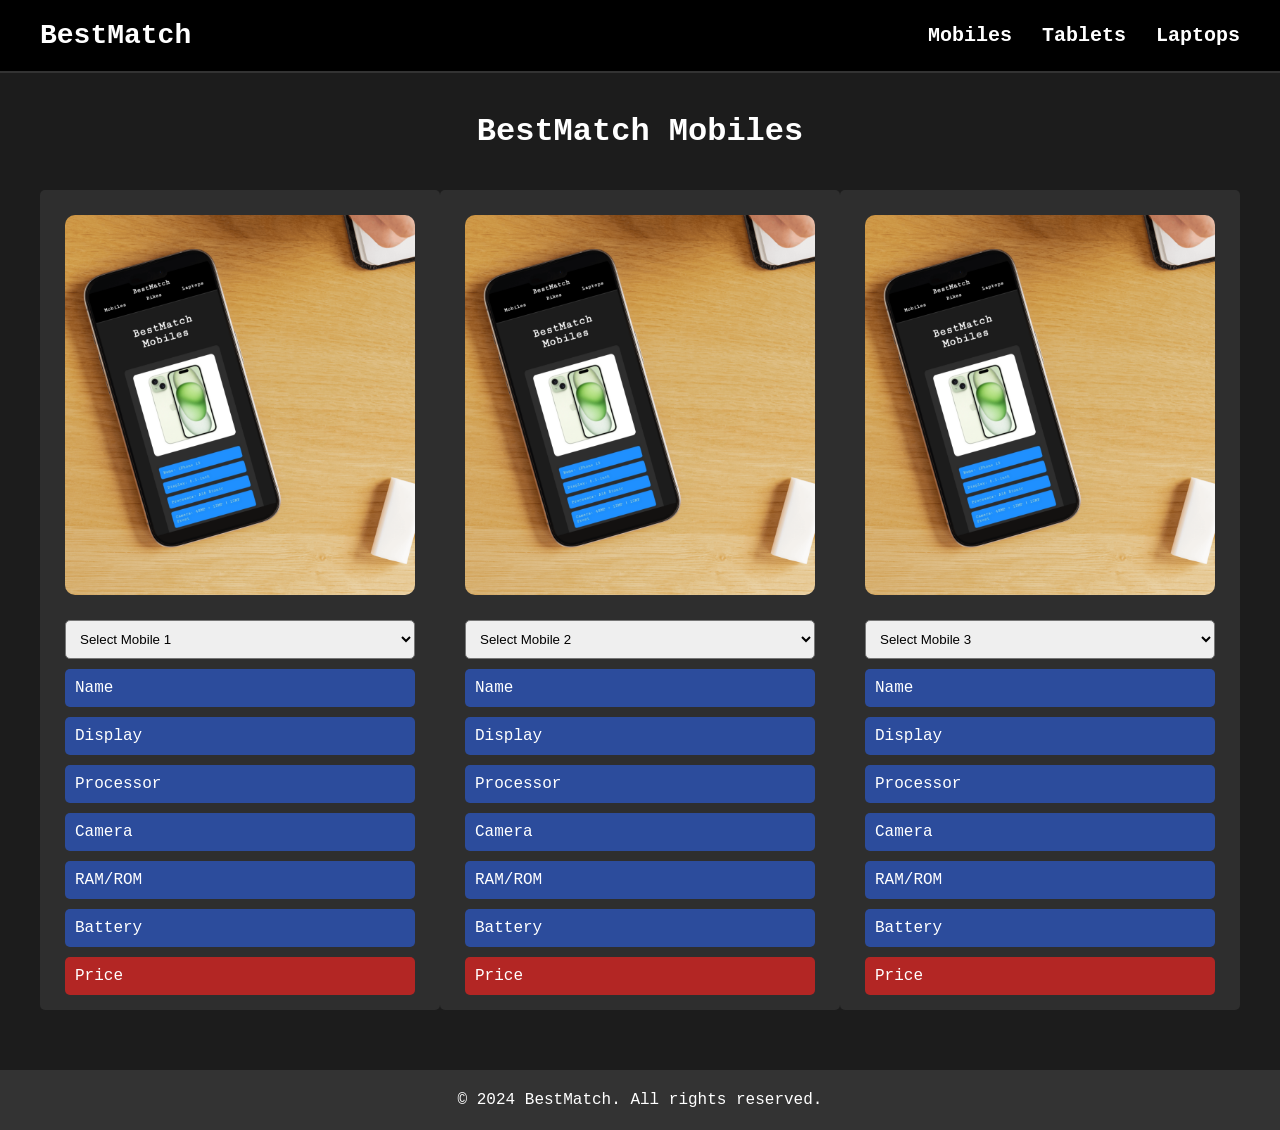
<file: index.html>
<!DOCTYPE html>
<html lang="en">
<head>
    <meta charset="UTF-8">
    <meta name="viewport" content="width=device-width, initial-scale=1.0">
    <meta name="google-adsense-account" content="ca-pub-6062130600283371">
    <title>BestMatch</title>
    <link rel="stylesheet" href="index.css">
    <link rel="apple-touch-icon" sizes="180x180" href="/apple-touch-icon.png">
    <link rel="icon" type="image/png" sizes="32x32" href="/favicon-32x32.png">
    <link rel="icon" type="image/png" sizes="16x16" href="/favicon-16x16.png">
    <link rel="manifest" href="/site.webmanifest">
    <script async src="https://pagead2.googlesyndication.com/pagead/js/adsbygoogle.js?client=ca-pub-6062130600283371"
     crossorigin="anonymous"></script>
</head>
<body>
    <header>
        <h1>BestMatch</h1>
        <nav>
            <ul>
                <li><a href="index.html">Mobiles</a></li>
                <li><a href="tablet.html">Tablets</a></li>
                <li><a href="laptop.html">Laptops</a></li>
            </ul>
        </nav>
    </header>

    <main>
        <div class="comparison-container">
            <h2>BestMatch Mobiles</h2>
            <div class="product-comparison">
                <!-- Product 1 -->
                <div class="product-card">
                    <img src="/images/img2.png" alt="Phone 1">
                    <div class="specs">
                        <select class="mobile-selector" id="mobile1" onchange="updateComparison()">
                            <option value="">Select Mobile 1</option>
                            <option value="iphone16">iPhone 16</option>
                            <option value="samsungs24">Samsung S24 Ultra</option>
                            <option value="oneplusnord4">Oneplus Nord 4</option>
                            <option value="iphone15promax">iPhone 15 Pro Max</option>
                            <option value="iphone15plus">iPhone 15 Plus</option>
                            <option value="iphone15">iPhone 15</option>
                            <option value="vivov40e">Vivo V40e</option>
                            <option value="googlepixel8">Google Pixel 8</option>
                            <option value="samsungzflip5">Samsung Z Flip 5</option>
                            <option value="iphone16promax">iPhone 16 Pro Max</option>
                            <option value="iphone16pro">iPhone 16 Pro</option>
                            <option value="oneplus12">Oneplus 12</option>
                        </select>
                        <div class="spec-item blue">Name</div>
                        <div class="spec-item blue">Display</div>
                        <div class="spec-item blue">Processor</div>
                        <div class="spec-item blue">Camera</div>
                        <div class="spec-item blue">RAM/ROM</div>
                        <div class="spec-item blue">Battery</div>
                        <div class="spec-item red">Price</div>
                    </div>
                </div>
                <!-- Product 2 -->
                <div class="product-card">
                    <img src="/images/img2.png" alt="Phone 2">
                    <div class="specs">
                        <select class="mobile-selector" id="mobile2" onchange="updateComparison()">
                            <option value="">Select Mobile 2</option>
                            <option value="iphone16">iPhone 16</option>
                            <option value="samsungs24">Samsung S24 Ultra</option>
                            <option value="oneplusnord4">Oneplus Nord 4</option>
                            <option value="iphone15promax">iPhone 15 Pro Max</option>
                            <option value="iphone15plus">iPhone 15 Plus</option>
                            <option value="iphone15">iPhone 15</option>
                            <option value="vivov40e">Vivo V40e</option>
                            <option value="googlepixel8">Google Pixel 8</option>
                            <option value="samsungzflip5">Samsung Z Flip 5</option>
                            <option value="iphone16promax">iPhone 16 Pro Max</option>
                            <option value="iphone16pro">iPhone 16 Pro</option>
                            <option value="oneplus12">Oneplus 12</option>
                        </select>
                        <div class="spec-item blue">Name</div>
                        <div class="spec-item blue">Display</div>
                        <div class="spec-item blue">Processor</div>
                        <div class="spec-item blue">Camera</div>
                        <div class="spec-item blue">RAM/ROM</div>
                        <div class="spec-item blue">Battery</div>
                        <div class="spec-item red">Price</div>
                    </div>
                </div>
                <!-- Product 3 -->
                <div class="product-card">
                    <img src="/images/img2.png" alt="Phone 3">
                    <div class="specs">
                        <select class="mobile-selector" id="mobile3" onchange="updateComparison()">
                            <option value="">Select Mobile 3</option>
                            <option value="iphone16">iPhone 16</option>
                            <option value="samsungs24">Samsung S24 Ultra</option>
                            <option value="oneplusnord4">Oneplus Nord 4</option>
                            <option value="iphone15promax">iPhone 15 Pro Max</option>
                            <option value="iphone15plus">iPhone 15 Plus</option>
                            <option value="iphone15">iPhone 15</option>
                            <option value="vivov40e">Vivo V40e</option>
                            <option value="googlepixel8">Google Pixel 8</option>
                            <option value="samsungzflip5">Samsung Z Flip 5</option>
                            <option value="iphone16promax">iPhone 16 Pro Max</option>
                            <option value="iphone16pro">iPhone 16 Pro</option>
                            <option value="oneplus12">Oneplus 12</option>
                        </select>
                        <div class="spec-item blue">Name</div>
                        <div class="spec-item blue">Display</div>
                        <div class="spec-item blue">Processor</div>
                        <div class="spec-item blue">Camera</div>
                        <div class="spec-item blue">RAM/ROM</div>
                        <div class="spec-item blue">Battery</div>
                        <div class="spec-item red">Price</div>
                    </div>
                </div>
            </div>
        </div>
    </main>
    <footer>
        <div class="container">
            <p>&copy; 2024 BestMatch. All rights reserved.</p>
        </div>
    </footer>

    <script src="index.js"></script>
</body>
</html>
</file>
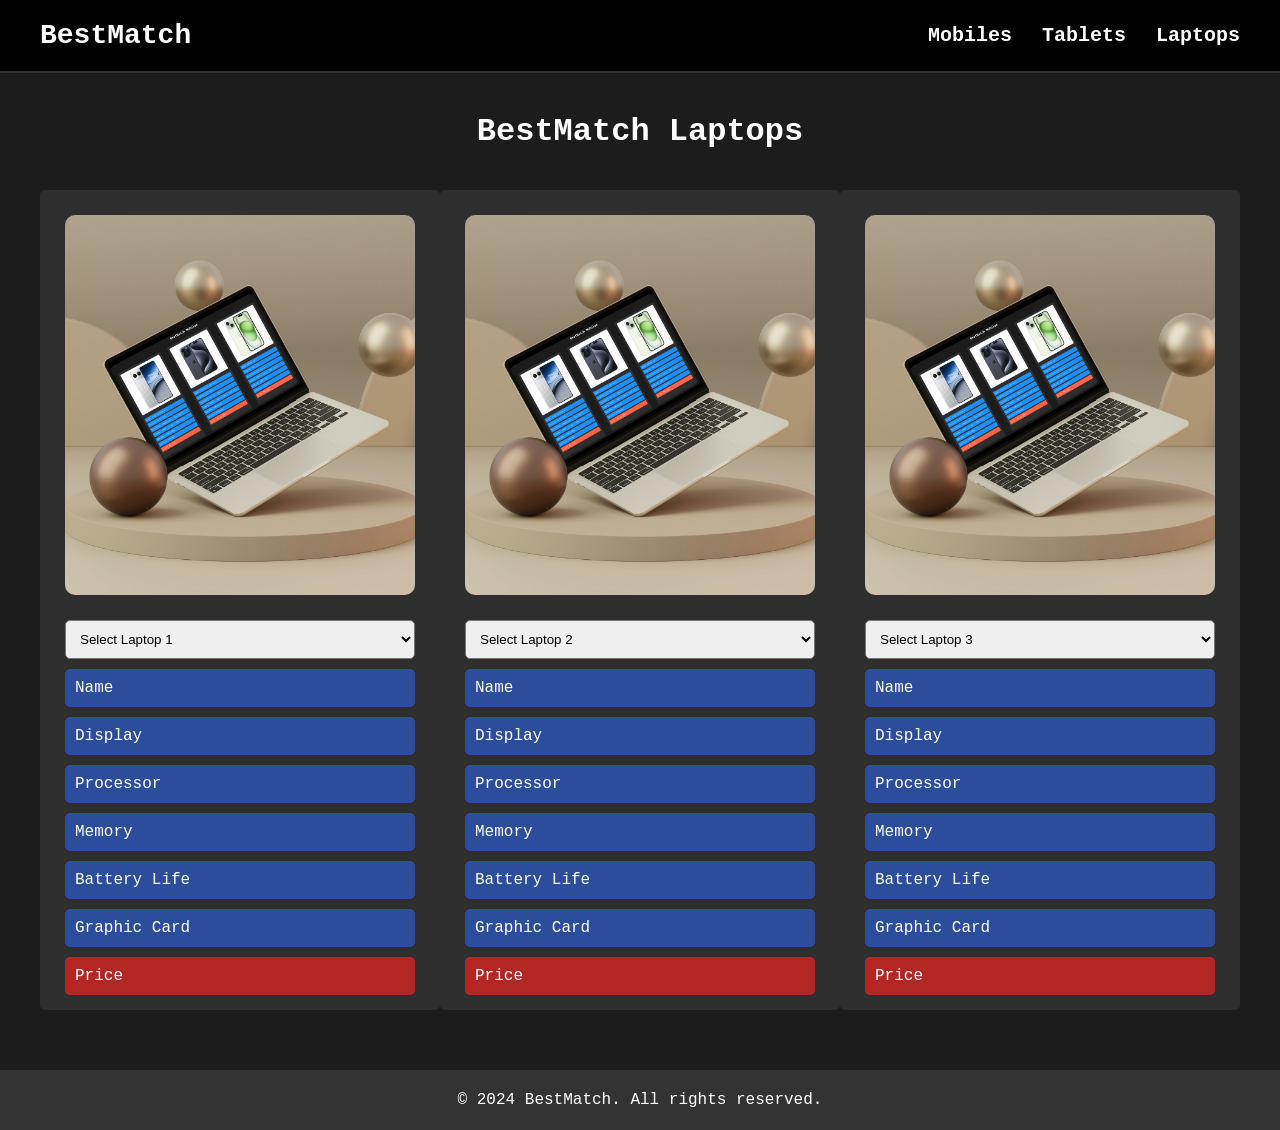
<file: laptop.html>
<!DOCTYPE html>
<html lang="en">
<head>
    <meta charset="UTF-8">
    <meta name="viewport" content="width=device-width, initial-scale=1.0">
    <meta name="google-adsense-account" content="ca-pub-6062130600283371">
    <title>BestMatch</title>
    <link rel="stylesheet" href="laptop.css">
    <link rel="apple-touch-icon" sizes="180x180" href="/apple-touch-icon.png">
    <link rel="icon" type="image/png" sizes="32x32" href="/favicon-32x32.png">
    <link rel="icon" type="image/png" sizes="16x16" href="/favicon-16x16.png">
    <link rel="manifest" href="/site.webmanifest">
    <script async src="https://pagead2.googlesyndication.com/pagead/js/adsbygoogle.js?client=ca-pub-6062130600283371"
     crossorigin="anonymous"></script>
</head>
<body>
    <header>
        <h1>BestMatch</h1>
        <nav>
            <ul>
                <li><a href="index.html">Mobiles</a></li>
                <li><a href="tablet.html">Tablets</a></li>
                <li><a href="laptop.html">Laptops</a></li>
            </ul>
        </nav>
    </header>

    <main>
        <div class="comparison-container">
            <h2>BestMatch Laptops</h2>
            <div class="product-comparison">
                <!-- Product 1 -->
                <div class="product-card">
                    <img src="/images/img1.png" alt="Laptop 1">
                    <div class="specs">
                        <select class="laptop-selector" id="laptop1" onchange="updateComparison()">
                            <option value="">Select Laptop 1</option>
                            <option value="macbookair">Macbook Air M2</option>
                            <option value="samsungnotebook">Galaxy Book 4 Pro</option>
                            <option value="asusvivobook">Asus Vivobook 16</option>
                            <option value="microsoftsurface">Microsoft Surface Elite</option>
                            <option value="lenovoideapad5">Lenovo IdeaPad Duet 5</option>
                            <option value="dellxps13">Dell XPS 13</option>
                        </select>
                        <div class="spec-item blue">Name</div>
                        <div class="spec-item blue">Display</div>
                        <div class="spec-item blue">Processor</div>
                        <div class="spec-item blue">Memory</div>
                        <div class="spec-item blue">Battery Life</div>
                        <div class="spec-item blue">Graphic Card</div>
                        <div class="spec-item red">Price</div>
                    </div>
                </div>
                <!-- Product 2 -->
                <div class="product-card">
                    <img src="/images/img1.png" alt="Laptop 2">
                    <div class="specs">
                        <select class="laptop-selector" id="laptop2" onchange="updateComparison()">
                            <option value="">Select Laptop 2</option>
                            <option value="macbookair">Macbook Air M2</option>
                            <option value="samsungnotebook">Galaxy Book 4 Pro</option>
                            <option value="asusvivobook">Asus Vivobook 16</option>
                            <option value="microsoftsurface">Microsoft Surface Elite</option>
                            <option value="lenovoideapad5">Lenovo IdeaPad Duet 5</option>
                            <option value="dellxps13">Dell XPS 13</option>
                        </select>
                        <div class="spec-item blue">Name</div>
                        <div class="spec-item blue">Display</div>
                        <div class="spec-item blue">Processor</div>
                        <div class="spec-item blue">Memory</div>
                        <div class="spec-item blue">Battery Life</div>
                        <div class="spec-item blue">Graphic Card</div>
                        <div class="spec-item red">Price</div>
                    </div>
                </div>
                <!-- Product 3 -->
                <div class="product-card">
                    <img src="/images/img1.png" alt="Laptop 3">
                    <div class="specs">
                        <select class="laptop-selector" id="laptop3" onchange="updateComparison()">
                            <option value="">Select Laptop 3</option>
                            <option value="macbookair">Macbook Air M2</option>
                            <option value="samsungnotebook">Galaxy Book 4 Pro</option>
                            <option value="asusvivobook">Asus Vivobook 16</option>
                            <option value="microsoftsurface">Microsoft Surface Elite</option>
                            <option value="lenovoideapad5">Lenovo IdeaPad Duet 5</option>
                            <option value="dellxps13">Dell XPS 13</option>
                        </select>
                        <div class="spec-item blue">Name</div>
                        <div class="spec-item blue">Display</div>
                        <div class="spec-item blue">Processor</div>
                        <div class="spec-item blue">Memory</div>
                        <div class="spec-item blue">Battery Life</div>
                        <div class="spec-item blue">Graphic Card</div>
                        <div class="spec-item red">Price</div>
                    </div>
                </div>
            </div>
        </div>
    </main>
    <footer>
        <div class="container">
            <p>&copy; 2024 BestMatch. All rights reserved.</p>
        </div>
    </footer>

    <script src="laptop.js"></script>
</body>
</html>
</file>
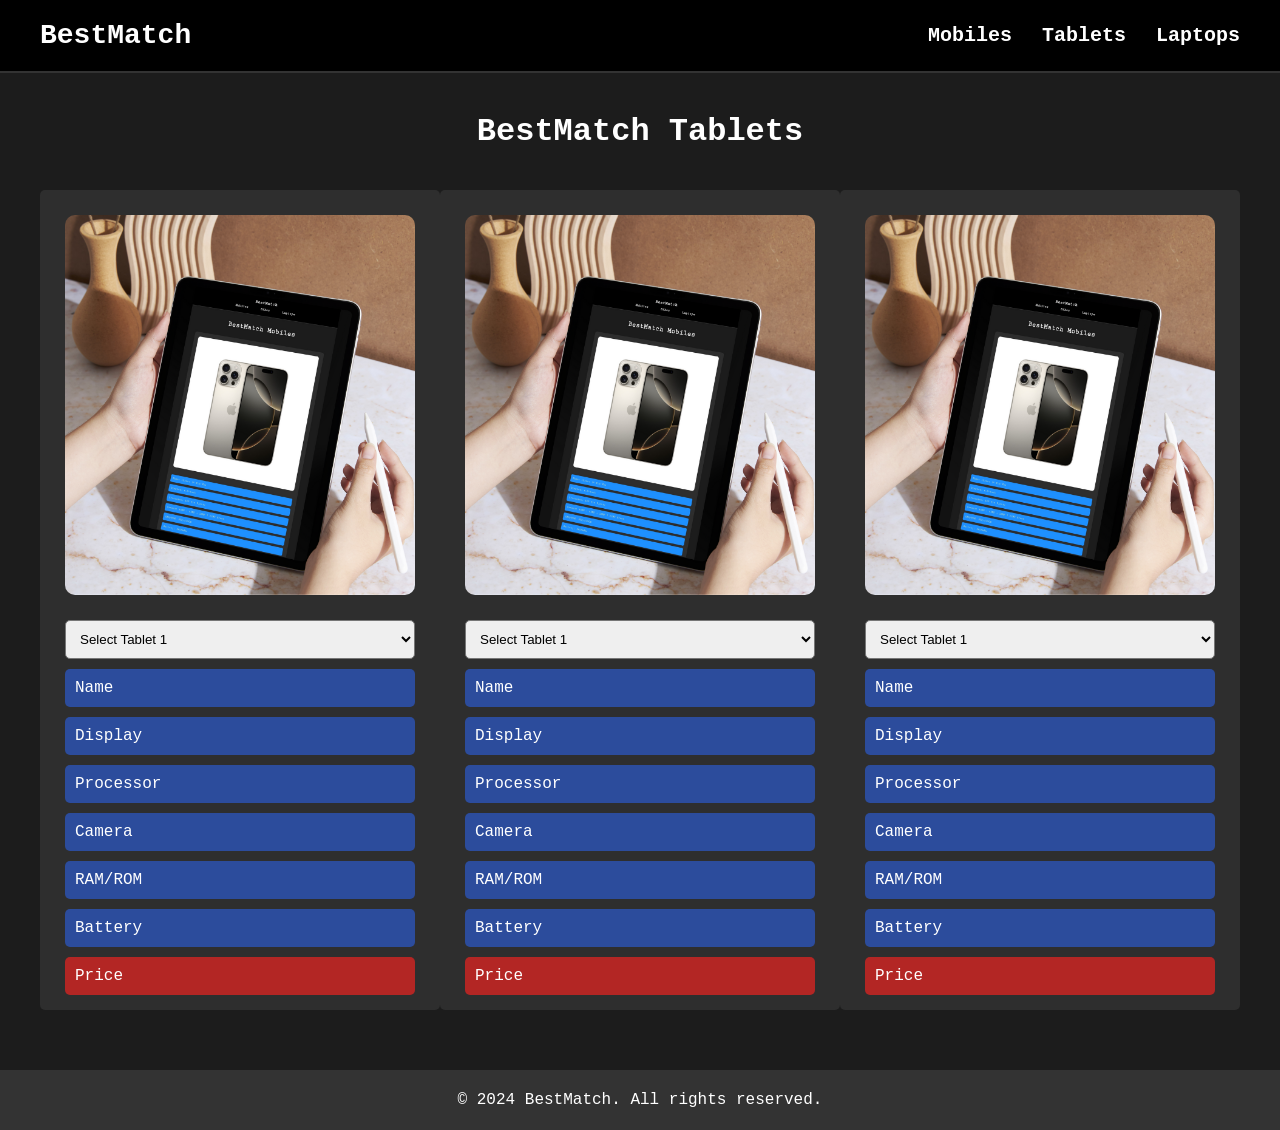
<file: tablet.html>
<!DOCTYPE html>
<html lang="en">
<head>
    <meta charset="UTF-8">
    <meta name="viewport" content="width=device-width, initial-scale=1.0">
    <meta name="google-adsense-account" content="ca-pub-6062130600283371">
    <title>BestMatch Tablets</title>
    <link rel="stylesheet" href="tablet.css">
    <link rel="apple-touch-icon" sizes="180x180" href="/apple-touch-icon.png">
    <link rel="icon" type="image/png" sizes="32x32" href="/favicon-32x32.png">
    <link rel="icon" type="image/png" sizes="16x16" href="/favicon-16x16.png">
    <link rel="manifest" href="/site.webmanifest">
    <script async src="https://pagead2.googlesyndication.com/pagead/js/adsbygoogle.js?client=ca-pub-6062130600283371"
     crossorigin="anonymous"></script>
</head>
<body>
    <header>
        <h1>BestMatch</h1>
        <nav>
            <ul>
                <li><a href="index.html">Mobiles</a></li>
                <li><a href="tablet.html">Tablets</a></li>
                <li><a href="laptop.html">Laptops</a></li>
            </ul>
        </nav>
    </header>

    <main>
        <div class="comparison-container">
            <h2>BestMatch Tablets</h2>
            <div class="product-comparison">
                <!-- Product 1 -->
                <div class="product-card">
                    <img src="images/img3.png" alt="Tablet 1">
                    <div class="specs">
                        <select class="tablet-selector" id="tablet1" onchange="updateComparison()">
                            <option value="">Select Tablet 1</option>
                            <option value="AppleiPadPro13Inch">Apple iPad Pro (13-inch)</option>
                            <option value="AppleiPadAirM1">Apple iPad Air M1 (10.9-inch)</option>
                            <option value="SamsungGalaxyTabS10Ultra">Samsung Galaxy Tab S9</option>
                            <option value="SamsungGalaxyTabS9FEPlus">Samsung Galaxy Tab S9 FE+</option>
                            <option value="GooglePixelTablet">Google Pixel Tablet</option>
                            <option value="OnePlusPad">OnePlus Pad</option>
                            <option value="AmazonFire11Max">Amazon Fire 11 Max</option>
                            <option value="MicrosoftSurfaceGo2">Microsoft Surface Go 2</option>
                            <option value="XiaomiPad5">Xiaomi Pad 5</option>
                            <option value="LenovoTabM10PlusGen3">Lenovo Tab M10 Plus Gen 3</option>
                            <option value="AppleiPadMini6thGen">Apple iPad Mini (6th Gen)</option>
                            <option value="LenovoLegionTab2025">Lenovo Legion Tab (2025)</option>
                            <option value="AppleiPad10thGen">Apple iPad 10th Gen (2022)</option>
                            <option value="AmazonFireHD102023">Amazon Fire HD 10 (2023)</option>
                        </select>
                        <div class="spec-item blue">Name</div>
                        <div class="spec-item blue">Display</div>
                        <div class="spec-item blue">Processor</div>
                        <div class="spec-item blue">Camera</div>
                        <div class="spec-item blue">RAM/ROM</div>
                        <div class="spec-item blue">Battery</div>
                        <div class="spec-item red">Price</div>
                    </div>
                </div>
                <!-- Product 2 -->
                <div class="product-card">
                    <img src="images/img3.png" alt="Tablet 2">
                    <div class="specs">
                        <select class="tablet-selector" id="tablet2" onchange="updateComparison()">
                            <option value="">Select Tablet 1</option>
                            <option value="AppleiPadPro13Inch">Apple iPad Pro (13-inch)</option>
                            <option value="AppleiPadAirM1">Apple iPad Air M1 (10.9-inch)</option>
                            <option value="SamsungGalaxyTabS10Ultra">Samsung Galaxy Tab S9</option>
                            <option value="SamsungGalaxyTabS9FEPlus">Samsung Galaxy Tab S9 FE+</option>
                            <option value="GooglePixelTablet">Google Pixel Tablet</option>
                            <option value="OnePlusPad">OnePlus Pad</option>
                            <option value="AmazonFire11Max">Amazon Fire 11 Max</option>
                            <option value="MicrosoftSurfaceGo2">Microsoft Surface Go 2</option>
                            <option value="XiaomiPad5">Xiaomi Pad 5</option>
                            <option value="LenovoTabM10PlusGen3">Lenovo Tab M10 Plus Gen 3</option>
                            <option value="AppleiPadMini6thGen">Apple iPad Mini (6th Gen)</option>
                            <option value="LenovoLegionTab2025">Lenovo Legion Tab (2025)</option>
                            <option value="AppleiPad10thGen">Apple iPad 10th Gen (2022)</option>
                            <option value="AmazonFireHD102023">Amazon Fire HD 10 (2023)</option>
                        </select>
                        <div class="spec-item blue">Name</div>
                        <div class="spec-item blue">Display</div>
                        <div class="spec-item blue">Processor</div>
                        <div class="spec-item blue">Camera</div>
                        <div class="spec-item blue">RAM/ROM</div>
                        <div class="spec-item blue">Battery</div>
                        <div class="spec-item red">Price</div>
                    </div>
                </div>
                <!-- Product 3 -->
                <div class="product-card">
                    <img src="images/img3.png" alt="Tablet 3">
                    <div class="specs">
                        <select class="tablet-selector" id="tablet3" onchange="updateComparison()">
                            <option value="">Select Tablet 1</option>
                            <option value="AppleiPadPro13Inch">Apple iPad Pro (13-inch)</option>
                            <option value="AppleiPadAirM1">Apple iPad Air M1 (10.9-inch)</option>
                            <option value="SamsungGalaxyTabS10Ultra">Samsung Galaxy Tab S9</option>
                            <option value="SamsungGalaxyTabS9FEPlus">Samsung Galaxy Tab S9 FE+</option>
                            <option value="GooglePixelTablet">Google Pixel Tablet</option>
                            <option value="OnePlusPad">OnePlus Pad</option>
                            <option value="AmazonFire11Max">Amazon Fire 11 Max</option>
                            <option value="MicrosoftSurfaceGo2">Microsoft Surface Go 2</option>
                            <option value="XiaomiPad5">Xiaomi Pad 5</option>
                            <option value="LenovoTabM10PlusGen3">Lenovo Tab M10 Plus Gen 3</option>
                            <option value="AppleiPadMini6thGen">Apple iPad Mini (6th Gen)</option>
                            <option value="LenovoLegionTab2025">Lenovo Legion Tab (2025)</option>
                            <option value="AppleiPad10thGen">Apple iPad 10th Gen (2022)</option>
                            <option value="AmazonFireHD102023">Amazon Fire HD 10 (2023)</option>
                        </select>
                        <div class="spec-item blue">Name</div>
                        <div class="spec-item blue">Display</div>
                        <div class="spec-item blue">Processor</div>
                        <div class="spec-item blue">Camera</div>
                        <div class="spec-item blue">RAM/ROM</div>
                        <div class="spec-item blue">Battery</div>
                        <div class="spec-item red">Price</div>
                    </div>
                </div>
            </div>
        </div>
    </main>
    <footer>
        <div class="container">
            <p>&copy; 2024 BestMatch. All rights reserved.</p>
        </div>
    </footer>

    <script src="tablet.js"></script>
</body>
</html>
</file>
<file: index.css>
* {
    margin: 0;
    padding: 0;
    box-sizing: border-box;
}

body {
    font-family: "Courier New", Courier, monospace;
    background-color: #1c1c1c;
    color: white;
}

header {
    background-color: #000;
    padding: 20px 40px;
    display: flex;
    justify-content: space-between;
    align-items: center;
    border-bottom: 2px solid #333;
}

h1 {
    font-size: 36px;
    color: white;
    margin: 0;
    font-weight: bold;
}

nav ul {
    display: flex;
    gap: 30px;
    list-style: none;
    margin: 0;
    padding: 0;
}

nav ul li a {
    text-decoration: none;
    color: white;
    font-size: 18px;
    font-weight: bold;
    transition: color 0.3s;
}

nav ul li a:hover {
    color: #1e90ff;
}

.comparison-container {
    padding: 40px;
}

.comparison-container h2 {
    text-align: center;
    margin-bottom: 40px;
    font-size: 32px;
}

.product-comparison {
    display: flex;
    justify-content: space-around;
}

.product-card {
    background-color: #2e2e2e;
    padding: 25px;
    padding-bottom: 35px;
    border-radius: 5px;
    width: 30%;
    text-align: center;
    position: relative;
    transition: transform 0.3s ease, box-shadow 0.3s ease;
}

.product-card img {
    width: 100%;
    height: 50%;
    border-radius: 10px;
    margin-bottom: 20px;
    object-fit: cover;
}

.card-title {
    margin-bottom: 10px;
}

.specs {
    text-align: left;
}

.mobile-selector {
    margin: 0;
    padding: 10px;
    border-radius: 5px;
    width: 100%;
    max-width: none;
    box-sizing: border-box;
}

.spec-item {
    margin: 10px 0;
    padding: 10px;
    border-radius: 5px;
}

.spec-item.blue {
    background-color: #2c4c9c;
}

.spec-item.red {
    background-color: #b32624;
}

footer {
    background-color: #333;
    color: white;
    text-align: center;
    padding: 1em 0;
    margin-top: 20px;
}

footer p {
    margin: 5px 0;
}

footer .container {
    display: flex;
    flex-direction: column;
    align-items: center;
}

header {
    padding: 20px 40px;
    display: flex;
    justify-content: space-between;
    align-items: center;
}

h1 {
    font-size: 36px;
    color: white;
    margin: 0;
    text-align: left;
    flex: 1;
}

nav {
    margin-left: auto;
}

nav ul {
    display: flex;
    list-style: none;
    gap: 30px;
}

nav ul li a {
    text-decoration: none;
    color: white;
    font-size: 18px;
}

nav ul li a:hover {
    color: #1e90ff;
}

@media (min-width: 1280px) {
    body {
        font-size: 18px;
    }

    .product-card {
        width: 30%;
    }

    .product-comparison {
        justify-content: space-between;
    }
}

@media (max-width: 1280px) and (min-width: 1024px) {
    body {
        font-size: 16px;
    }

    .product-card {
        width: 45%;
    }

    .product-comparison {
        justify-content: space-around;
    }

    h1 {
        font-size: 28px;
    }

    nav ul li a {
        font-size: 20px;
    }
}

@media (min-width: 768px) and (max-width: 1279px) {
    body {
        font-size: 12px;
    }

    h1 {
        font-size: 20px;
        text-align: center;
        margin-bottom: 10px;
    }

    header {
        background-color: #000;
        display: flex;
        flex-direction: column;
        align-items: center;
        border-bottom: 2px solid #333;
    }

    nav {
        width: 100%;
        display: flex;
        justify-content: center;
        align-items: center;
        padding: 0;
        margin: 0;
    }

    nav ul {
        display: flex;
        justify-content: center;
        list-style: none;
        padding: 0;
        margin: 0;
    }

    nav ul li {
        margin: 0 15px;
        text-align: center;
    }

    nav ul li a {
        font-size: 15px;
        text-decoration: none;
        color: white;
    }

    .product-card {
        width: 100%;
        margin-bottom: 15px;
    }

    .product-card img {
        width: 100%;
        height: 100%;
        object-fit: cover;
    }

    .product-comparison {
        flex-direction: column;
        align-items: center;
    }

    .specs {
        font-size: 12px;
    }

    footer p {
        font-size: 12px;
    }
}

@media (max-width: 767px) and (min-width: 480px) {
    body {
        font-size: 12px;
    }

    h1 {
        font-size: 20px;
        text-align: center;
        margin-bottom: 10px;
    }

    header {
        background-color: #000;
        display: flex;
        flex-direction: column;
        align-items: center;
        border-bottom: 2px solid #333;
    }

    nav {
        width: 100%;
        display: flex;
        justify-content: center;
        align-items: center;
        padding: 0;
        margin: 0;
    }

    nav ul {
        display: flex;
        justify-content: center;
        list-style: none;
        padding: 0;
        margin: 0;
    }

    nav ul li {
        margin: 0 15px;
        text-align: center;
    }

    nav ul li a {
        font-size: 15px;
        text-decoration: none;
        color: white;
    }

    .product-card {
        width: 100%;
        margin-bottom: 15px;
    }

    .product-card img {
        width: 100%;
        height: 100%;
        object-fit: cover;
    }

    .product-comparison {
        flex-direction: column;
        align-items: center;
    }

    .specs {
        font-size: 12px;
    }

    footer p {
        font-size: 12px;
    }
}

@media (max-width: 479px) {
    body {
        font-size: 12px;
    }

    h1 {
        font-size: 20px;
        text-align: center;
        margin-bottom: 10px;
    }

    header {
        background-color: #000;
        display: flex;
        flex-direction: column;
        align-items: center;
        border-bottom: 2px solid #333;
    }

    nav {
        width: 100%;
        display: flex;
        justify-content: center;
        align-items: center;
        padding: 0;
        margin: 0;
    }

    nav ul {
        display: flex;
        justify-content: center;
        list-style: none;
        padding: 0;
        margin: 0;
    }

    nav ul li {
        margin: 0 15px;
        text-align: center;
    }

    nav ul li a {
        font-size: 15px;
        text-decoration: none;
        color: white;
    }

    .product-card {
        width: 100%;
        margin-bottom: 15px;
    }

    .product-card img {
        width: 100%;
        height: 100%;
        object-fit: cover;
    }

    .product-comparison {
        flex-direction: column;
        align-items: center;
    }

    .specs {
        font-size: 12px;
    }

    footer p {
        font-size: 12px;
    }
}
</file>
<file: laptop.css>
* {
  margin: 0;
  padding: 0;
  box-sizing: border-box;
}

body {
  font-family: "Courier New", Courier, monospace;
  background-color: #1c1c1c;
  color: white;
}

header {
  background-color: #000;
  padding: 20px 40px;
  display: flex;
  justify-content: space-between;
  align-items: center;
  border-bottom: 2px solid #333;
}

h1 {
  font-size: 36px;
  color: white;
  margin: 0;
  font-weight: bold;
}

nav ul {
  display: flex;
  gap: 30px;
  list-style: none;
  margin: 0;
  padding: 0;
}

nav ul li a {
  text-decoration: none;
  color: white;
  font-size: 18px;
  font-weight: bold;
  transition: color 0.3s;
}

nav ul li a:hover {
  color: #1e90ff;
}

.comparison-container {
  padding: 40px;
}

.comparison-container h2 {
  text-align: center;
  margin-bottom: 40px;
  font-size: 32px;
}

.product-comparison {
  display: flex;
  justify-content: space-around;
}

.product-card {
  background-color: #2e2e2e;
    padding: 25px;
    padding-bottom: 35px;
    border-radius: 5px;
    width: 30%;
    text-align: center;
    position: relative;
    transition: transform 0.3s ease, box-shadow 0.3s ease;
}

.product-card img {
  width: 100%;
  height: 50%;
  border-radius: 10px;
  margin-bottom: 20px;
  object-fit: cover;
}

.card-title {
  margin-bottom: 10px;
}

.specs {
  text-align: left;
}

.laptop-selector {
  margin: 0;
  padding: 10px;
  border-radius: 5px;
  width: 100%;
  max-width: none;
  box-sizing: border-box;
}

.spec-item {
  margin: 10px 0;
  padding: 10px;
  border-radius: 5px;
}

.spec-item.blue {
  background-color: #2c4c9c;
}

.spec-item.red {
  background-color: #b32624;
}

footer {
  background-color: #333;
  color: white;
  text-align: center;
  padding: 1em 0;
  margin-top: 20px;
}

footer p {
  margin: 5px 0;
}

footer .container {
  display: flex;
  flex-direction: column;
  align-items: center;
}

header {
  padding: 20px 40px;
  display: flex;
  justify-content: space-between;
  align-items: center;
}

h1 {
  font-size: 36px;
  color: white;
  margin: 0;
  text-align: left;
  flex: 1;
}

nav {
  margin-left: auto;
}

nav ul {
  display: flex;
  list-style: none;
  gap: 30px;
}

nav ul li a {
  text-decoration: none;
  color: white;
  font-size: 18px;
}

nav ul li a:hover {
  color: #1e90ff;
}

@media (min-width: 1280px) {
  body {
    font-size: 18px;
  }

  .product-card {
    width: 30%;
  }

  .product-comparison {
    justify-content: space-between;
  }
}

@media (max-width: 1280px) and (min-width: 1024px) {
  body {
    font-size: 16px;
  }

  .product-card {
    width: 45%;
  }

  .product-comparison {
    justify-content: space-around;
  }

  h1 {
    font-size: 28px;
  }

  nav ul li a {
    font-size: 20px;
  }
}

@media (min-width: 768px) and (max-width: 1279px) {
  body {
    font-size: 12px;
  }

  h1 {
    font-size: 20px;
    text-align: center;
    margin-bottom: 10px;
  }

  header {
    background-color: #000;
    display: flex;
    flex-direction: column;
    align-items: center;
    border-bottom: 2px solid #333;
  }

  nav {
    width: 100%;
    display: flex;
    justify-content: center;
    align-items: center;
    padding: 0;
    margin: 0;
  }

  nav ul {
    display: flex;
    justify-content: center;
    list-style: none;
    padding: 0;
    margin: 0;
  }

  nav ul li {
    margin: 0 15px;
    text-align: center;
  }

  nav ul li a {
    font-size: 15px;
    text-decoration: none;
    color: white;
  }

  .product-card {
    width: 100%;
    margin-bottom: 15px;
  }

  .product-card img {
    width: 100%;
    height: 100%;
    object-fit: cover;
  }

  .product-comparison {
    flex-direction: column;
    align-items: center;
  }

  .specs {
    font-size: 12px;
  }

  footer p {
    font-size: 12px;
  }
}

@media (max-width: 767px) and (min-width: 480px) {
  body {
    font-size: 12px;
  }

  h1 {
    font-size: 20px;
    text-align: center;
    margin-bottom: 10px;
  }

  header {
    background-color: #000;
    display: flex;
    flex-direction: column;
    align-items: center;
    border-bottom: 2px solid #333;
  }

  nav {
    width: 100%;
    display: flex;
    justify-content: center;
    align-items: center;
    padding: 0;
    margin: 0;
  }

  nav ul {
    display: flex;
    justify-content: center;
    list-style: none;
    padding: 0;
    margin: 0;
  }

  nav ul li {
    margin: 0 15px;
    text-align: center;
  }

  nav ul li a {
    font-size: 15px;
    text-decoration: none;
    color: white;
  }

  .product-card {
    width: 100%;
    margin-bottom: 15px;
  }

  .product-card img {
    width: 100%;
    height: 100%;
    object-fit: cover;
  }

  .product-comparison {
    flex-direction: column;
    align-items: center;
  }

  .specs {
    font-size: 12px;
  }

  footer p {
    font-size: 12px;
  }
}

@media (max-width: 479px) {
  body {
    font-size: 12px;
  }

  h1 {
    font-size: 20px;
    text-align: center;
    margin-bottom: 10px;
  }

  header {
    background-color: #000;
    display: flex;
    flex-direction: column;
    align-items: center;
    border-bottom: 2px solid #333;
  }

  nav {
    width: 100%;
    display: flex;
    justify-content: center;
    align-items: center;
    padding: 0;
    margin: 0;
  }

  nav ul {
    display: flex;
    justify-content: center;
    list-style: none;
    padding: 0;
    margin: 0;
  }

  nav ul li {
    margin: 0 15px;
    text-align: center;
  }

  nav ul li a {
    font-size: 15px;
    text-decoration: none;
    color: white;
  }

  .product-card {
    width: 100%;
    margin-bottom: 15px;
  }

  .product-card img {
    width: 100%;
    height: 100%;
    object-fit: cover;
  }

  .product-comparison {
    flex-direction: column;
    align-items: center;
  }

  .specs {
    font-size: 12px;
  }

  footer p {
    font-size: 12px;
  }
}
</file>
<file: tablet.css>
* {
    margin: 0;
    padding: 0;
    box-sizing: border-box;
}

body {
    font-family: 'Courier New', Courier, monospace;
    background-color: #1c1c1c;
    color: white;
}

header {
    background-color: #000;
    padding: 20px 40px;
    display: flex;
    justify-content: space-between;
    align-items: center;
    border-bottom: 2px solid #333;
}

h1 {
    font-size: 36px;
    color: white;
    margin: 0;
    font-weight: bold;
}

nav ul {
    display: flex;
    gap: 30px;
    list-style: none;
    margin: 0;
    padding: 0;
}

nav ul li a {
    text-decoration: none;
    color: white;
    font-size: 18px;
    font-weight: bold;
    transition: color 0.3s;
}

nav ul li a:hover {
    color: #1e90ff;
}

.comparison-container {
    padding: 40px;
}

.comparison-container h2 {
    text-align: center;
    margin-bottom: 40px;
    font-size: 32px;
}

.product-comparison {
    display: flex;
    justify-content: space-around;
}

.product-card {
    background-color: #2e2e2e;
    padding: 25px;
    padding-bottom: 35px;
    border-radius: 5px;
    width: 30%;
    text-align: center;
    position: relative;
    transition: transform 0.3s ease, box-shadow 0.3s ease;
}

.product-card img {
    width: 100%;
    height: 50%;
    border-radius: 10px;
    margin-bottom: 20px;
    object-fit: cover;
}

.card-title {
    margin-bottom: 10px;
}

.specs {
    text-align: left;
}

.tablet-selector {
    margin: 0;
    padding: 10px;
    border-radius: 5px;
    width: 100%;
    max-width: none;
    box-sizing: border-box;
}

.spec-item {
    margin: 10px 0;
    padding: 10px;
    border-radius: 5px;
}

.spec-item.blue {
    background-color: #2c4c9c;
}

.spec-item.red {
    background-color: #b32624;
}

footer {
    background-color: #333;
    color: white;
    text-align: center;
    padding: 1em 0;
    margin-top: 20px;
}

footer p {
    margin: 5px 0;
}

footer .container {
    display: flex;
    flex-direction: column;
    align-items: center;
}

header {
    padding: 20px 40px;
    display: flex;
    justify-content: space-between;
    align-items: center;
}

h1 {
    font-size: 36px;
    color: white;
    margin: 0;
    text-align: left;
    flex: 1;
}

nav {
    margin-left: auto;
}

nav ul {
    display: flex;
    list-style: none;
    gap: 30px;
}

nav ul li a {
    text-decoration: none;
    color: white;
    font-size: 18px;
}

nav ul li a:hover {
    color: #1e90ff;
}

@media (min-width: 1280px) {
    body {
        font-size: 18px;
    }

    .product-card {
        width: 30%;
    }

    .product-comparison {
        justify-content: space-between;
    }
}

@media (max-width: 1280px) and (min-width: 1024px) {
    body {
        font-size: 16px;
    }

    .product-card {
        width: 45%;
    }

    .product-comparison {
        justify-content: space-around;
    }

    h1 {
        font-size: 28px;
    }

    nav ul li a {
        font-size: 20px;
    }
}

@media (min-width: 768px) and (max-width: 1279px) {
    body {
        font-size: 12px;
    }

    h1 {
        font-size: 20px;
        text-align: center;
        margin-bottom: 10px;
    }

    header {
        background-color: #000;
        display: flex;
        flex-direction: column;
        align-items: center;
        border-bottom: 2px solid #333;
    }
    
    nav {
        width: 100%;
        display: flex;
        justify-content: center;
        align-items: center;
        padding: 0;
        margin: 0;
    }
    
    nav ul {
        display: flex;
        justify-content: center;
        list-style: none;
        padding: 0;
        margin: 0;
    }
    
    nav ul li {
        margin: 0 15px;
        text-align: center;
    }
    
    nav ul li a {
        font-size: 15px;
        text-decoration: none;
        color: white;
    }

    .product-card {
        width: 100%;
        margin-bottom: 15px;
    }

    .product-card img {
        width: 100%;
        height: 100%;
        object-fit: cover;
    }

    .product-comparison {
        flex-direction: column;
        align-items: center;
    }

    .specs {
        font-size: 12px;
    }

    footer p {
        font-size: 12px;
    }
}

@media (max-width: 767px) and (min-width: 480px) {
    body {
        font-size: 12px;
    }

    h1 {
        font-size: 20px;
        text-align: center;
        margin-bottom: 10px;
    }

    header {
        background-color: #000;
        display: flex;
        flex-direction: column;
        align-items: center;
        border-bottom: 2px solid #333;
    }
    
    nav {
        width: 100%;
        display: flex;
        justify-content: center;
        align-items: center;
        padding: 0;
        margin: 0;
    }
    
    nav ul {
        display: flex;
        justify-content: center;
        list-style: none;
        padding: 0;
        margin: 0;
    }
    
    nav ul li {
        margin: 0 15px;
        text-align: center;
    }
    
    nav ul li a {
        font-size: 15px;
        text-decoration: none;
        color: white;
    }

    .product-card {
        width: 100%;
        margin-bottom: 15px;
    }

    .product-card img {
        width: 100%;
        height: 100%;
        object-fit: cover;
    }

    .product-comparison {
        flex-direction: column;
        align-items: center;
    }

    .specs {
        font-size: 12px;
    }

    footer p {
        font-size: 12px;
    }
}

@media (max-width: 479px) {
    body {
        font-size: 12px;
    }

    h1 {
        font-size: 20px;
        text-align: center;
        margin-bottom: 10px;
    }

    header {
        background-color: #000;
        display: flex;
        flex-direction: column;
        align-items: center;
        border-bottom: 2px solid #333;
    }
    
    nav {
        width: 100%;
        display: flex;
        justify-content: center;
        align-items: center;
        padding: 0;
        margin: 0;
    }
    
    nav ul {
        display: flex;
        justify-content: center;
        list-style: none;
        padding: 0;
        margin: 0;
    }
    
    nav ul li {
        margin: 0 15px;
        text-align: center;
    }
    
    nav ul li a {
        font-size: 15px;
        text-decoration: none;
        color: white;
    }

    .product-card {
        width: 100%;
        margin-bottom: 15px;
    }

    .product-card img {
        width: 100%;
        height: 100%;
        object-fit: cover;
    }

    .product-comparison {
        flex-direction: column;
        align-items: center;
    }

    .specs {
        font-size: 12px;
    }

    footer p {
        font-size: 12px;
    }
}
</file>
